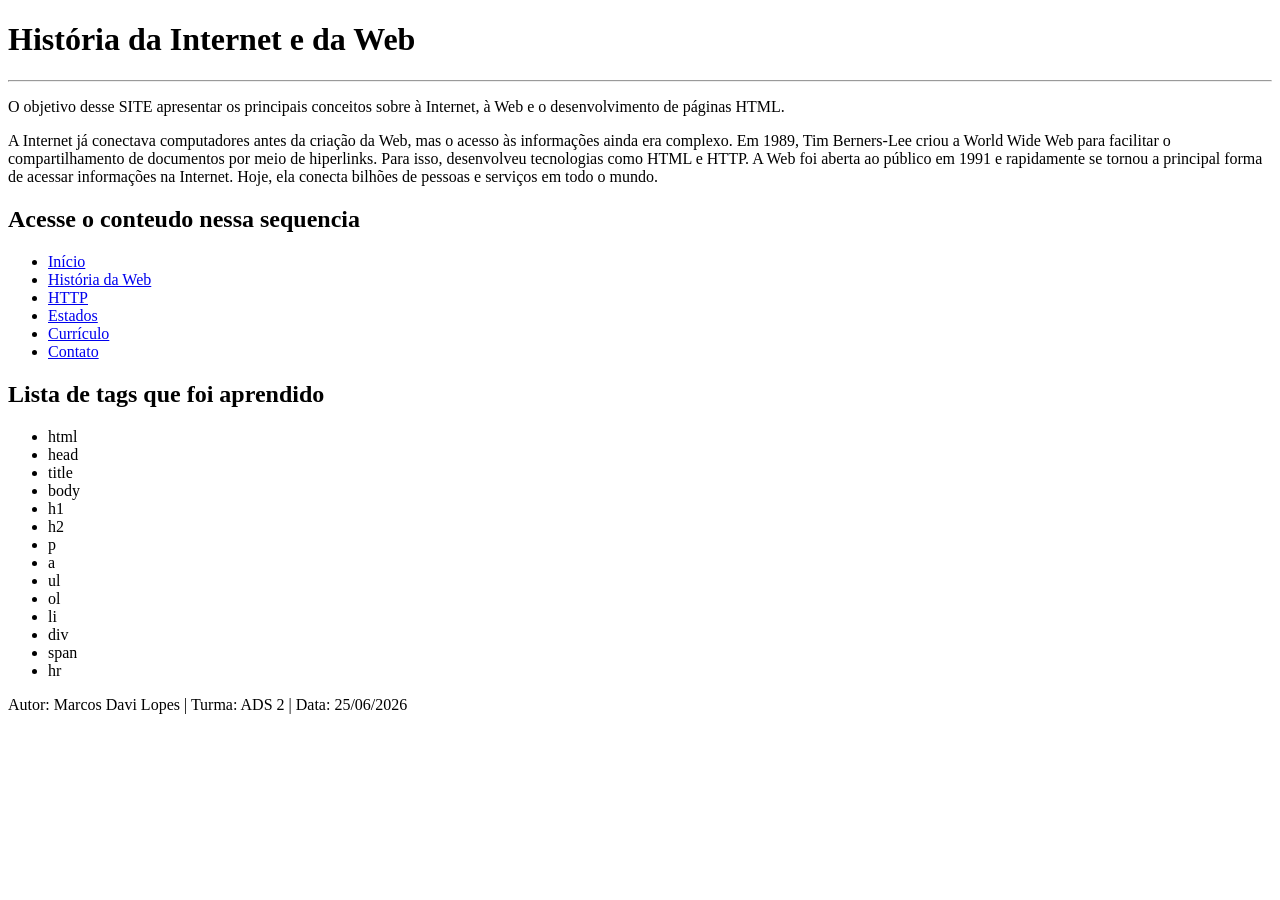
<file: Listas/Lista-01/index.html>
<!DOCTYPE html>
<html lang="pt-BR">

<head>
    <meta charset="UTF-8">
    <meta name="viewport" content="width=device-width, initial-scale=1.0">
    <title>História da Internet e da Web</title>
</head>
<!-- Autor: Marcos Davi Lopes | Turma: ADS 2 | Data: 25/06/2026 -->
<body>

    <div>
        <h1>História da Internet e da Web</h1>
        <hr>
        <p>
            O objetivo desse SITE apresentar os principais conceitos sobre à Internet, à Web e o desenvolvimento de páginas HTML. 
        </p>
        <p>
            A Internet já conectava computadores antes da criação da Web, mas o acesso às informações ainda era complexo.
            Em 1989, Tim Berners-Lee criou a World Wide Web para facilitar o compartilhamento de documentos por meio de hiperlinks.
            Para isso, desenvolveu tecnologias como HTML e HTTP. A Web foi aberta ao público em 1991 e rapidamente se tornou a principal
            forma de acessar informações na Internet. Hoje, ela conecta bilhões de pessoas e serviços em todo o mundo.
        </p>
    </div>

    <h2>Acesse o conteudo nessa sequencia</h2>

    <ul>
        <li><a href="index.html">Início</a></li>
        <li><a href="historia_web.html">História da Web</a></li>
        <li><a href="http.html">HTTP</a></li>
        <li><a href="estados.html">Estados</a></li>
        <li><a href="curriculo.html">Currículo</a></li>
        <li><a href="contato.html">Contato</a></li>
    </ul>

    <h2><span>Lista de tags que foi aprendido</span></h2>

    <ul>
        <li>html</li>
        <li>head</li>
        <li>title</li>
        <li>body</li>
        <li>h1</li>
        <li>h2</li>
        <li>p</li>
        <li>a</li>
        <li>ul</li>
        <li>ol</li>
        <li>li</li>
        <li>div</li>
        <li>span</li>
        <li>hr</li>
    </ul>
</body>
<footer> Autor: Marcos Davi Lopes | Turma: ADS 2 | Data: 25/06/2026 </footer>
</html>
</file>
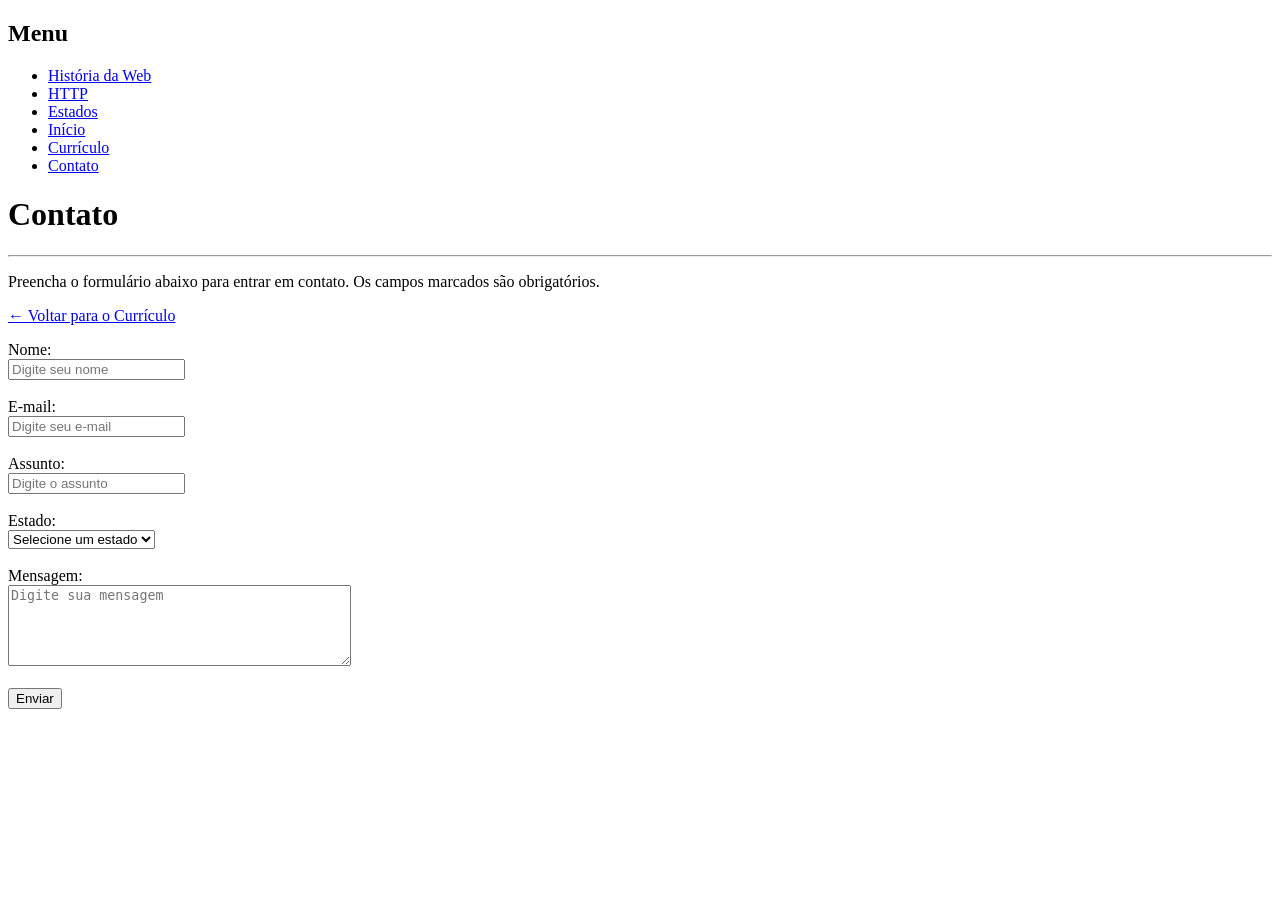
<file: Listas/Lista-01/contato.html>
<!DOCTYPE html>
<html lang="en">
<head>
    <meta charset="UTF-8">
    <meta name="viewport" content="width=device-width, initial-scale=1.0">
    <title>Contato</title>
</head>
<body>

    <div id="menu">
        <h2>Menu</h2>
        <ul>
            <li><a href="historia_web.html">História da Web</a></li>
            <li><a href="http.html">HTTP</a></li>
            <li><a href="estados.html">Estados</a></li>
            <li><a href="index.html">Início</a></li>
            <li><a href="curriculo.html">Currículo</a></li>
            <li><a href="contato.html">Contato</a></li>
        </ul>
    </div>
    
    <h1>Contato</h1>
    <hr>
    <p>Preencha o formulário abaixo para entrar em contato. Os campos marcados são obrigatórios.</p>

    <p><a href="curriculo.html">← Voltar para o Currículo</a></p>

    <form>

        <label for="nome">Nome:</label><br>
        <input type="text" id="nome" placeholder="Digite seu nome" required><br><br>

        <label for="email">E-mail:</label><br>
        <input type="email" id="email" placeholder="Digite seu e-mail" required><br><br>

        <label for="assunto">Assunto:</label><br>
        <input type="text" id="assunto" placeholder="Digite o assunto"><br><br>

        <label for="estado">Estado:</label><br>
        <select id="estado">
            <option>Selecione um estado</option>
            <option>Santa Catarina</option>
            <option>Paraná</option>
            <option>Rio Grande do Sul</option>
            <option>São Paulo</option>
            <option>Rio de Janeiro</option>
            <option>Minas Gerais</option>
        </select><br><br>

        <label for="mensagem">Mensagem:</label><br>
        <textarea id="mensagem" rows="5" cols="40" placeholder="Digite sua mensagem"></textarea><br><br>

        <input type="submit" value="Enviar">
    </form>
</body>
</html>
</file>
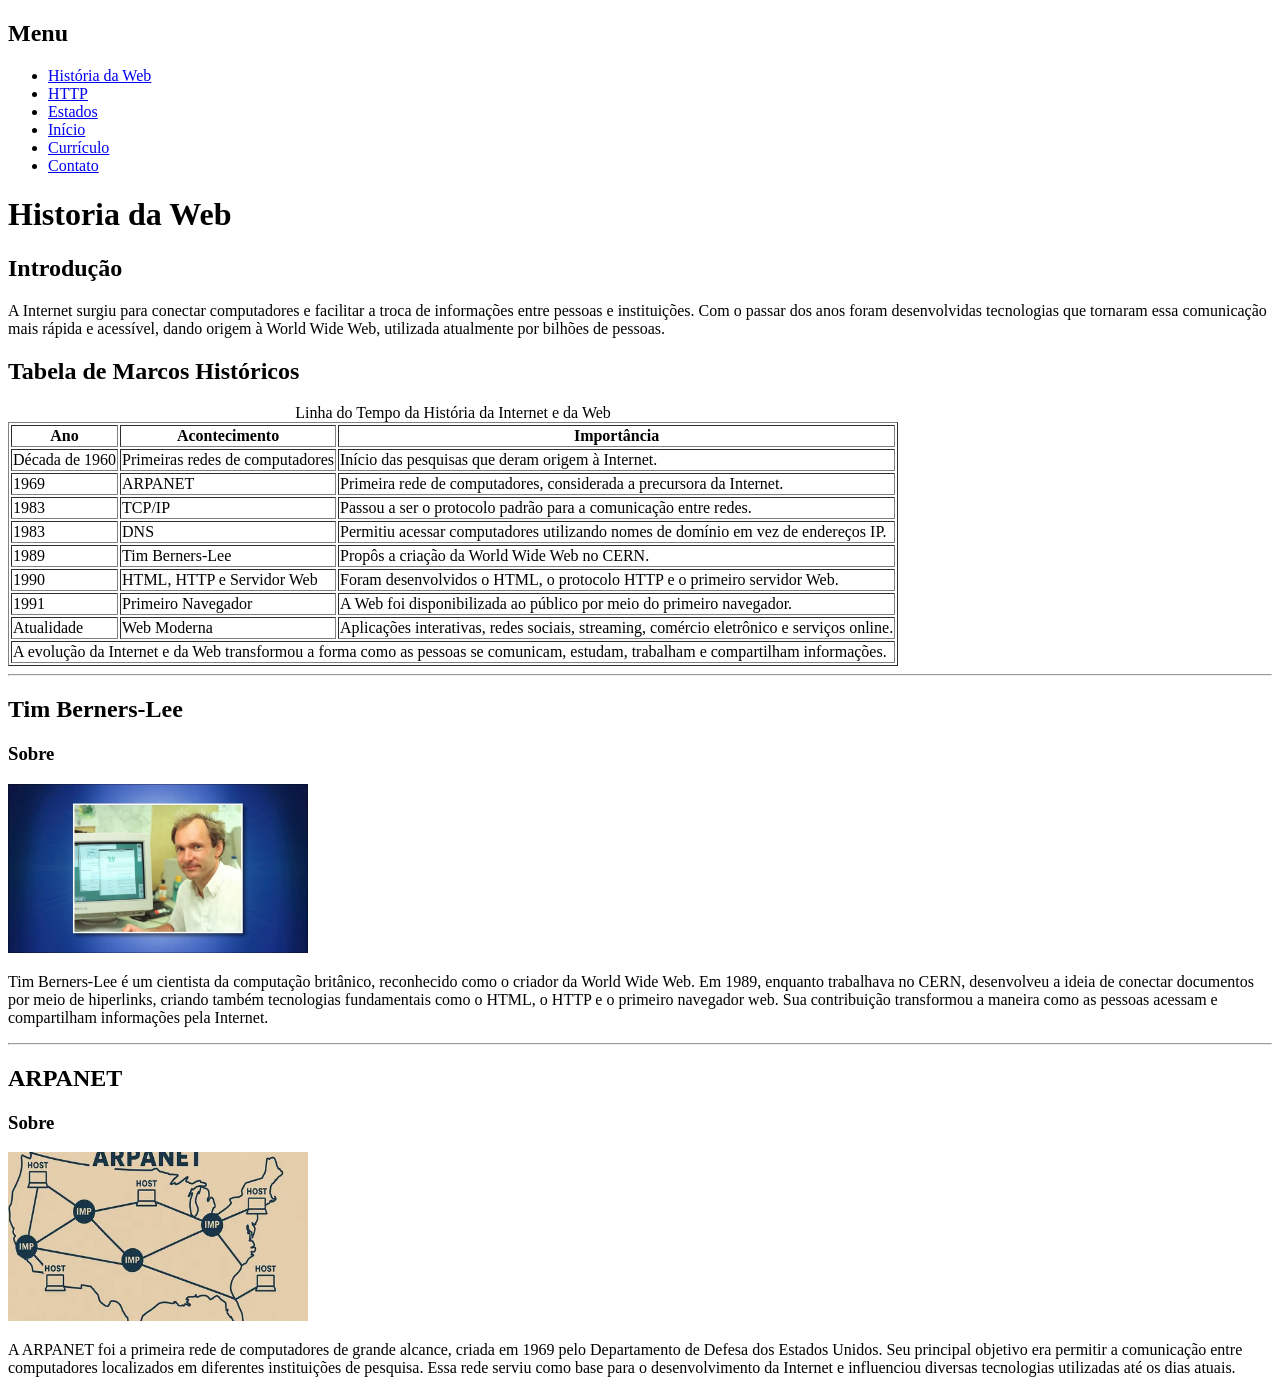
<file: Listas/Lista-01/historia_web.html>
<!DOCTYPE html>
<html lang="en">

<head>
    <meta charset="UTF-8">
    <meta name="viewport" content="width=device-width, initial-scale=1.0">
    <title>Historia da Web</title>
</head>

<body>


    <div id="menu">
        <h2>Menu</h2>
        <ul>
            <li><a href="historia_web.html">História da Web</a></li>
            <li><a href="http.html">HTTP</a></li>
            <li><a href="estados.html">Estados</a></li>
            <li><a href="index.html">Início</a></li>
            <li><a href="curriculo.html">Currículo</a></li>
            <li><a href="contato.html">Contato</a></li>
        </ul>
    </div>

    <h1>Historia da Web</h1>

    <div>
        <h2>Introdução</h2>
        <p>
            A Internet surgiu para conectar computadores e facilitar a troca de informações entre pessoas e
            instituições.
            Com o passar dos anos foram desenvolvidas tecnologias que tornaram essa comunicação mais rápida e acessível,
            dando origem à World Wide Web,
            utilizada atualmente por bilhões de pessoas.
        </p>
    </div>

    <h2>Tabela de Marcos Históricos</h2>

        <div id="Tabela">    
            <table border="1">
            <caption>Linha do Tempo da História da Internet e da Web</caption>

            <thead>
                <tr>
                    <th>Ano</th>
                    <th>Acontecimento</th>
                    <th>Importância</th>
                </tr>
            </thead>

            <tbody>
                <tr>
                    <td>Década de 1960</td>
                    <td>Primeiras redes de computadores</td>
                    <td>Início das pesquisas que deram origem à Internet.</td>
                </tr>

                <tr>
                    <td>1969</td>
                    <td>ARPANET</td>
                    <td>Primeira rede de computadores, considerada a precursora da Internet.</td>
                </tr>

                <tr>
                    <td>1983</td>
                    <td>TCP/IP</td>
                    <td>Passou a ser o protocolo padrão para a comunicação entre redes.</td>
                </tr>

                <tr>
                    <td>1983</td>
                    <td>DNS</td>
                    <td>Permitiu acessar computadores utilizando nomes de domínio em vez de endereços IP.</td>
                </tr>

                <tr>
                    <td>1989</td>
                    <td>Tim Berners-Lee</td>
                    <td>Propôs a criação da World Wide Web no CERN.</td>
                </tr>

                <tr>
                    <td>1990</td>
                    <td>HTML, HTTP e Servidor Web</td>
                    <td>Foram desenvolvidos o HTML, o protocolo HTTP e o primeiro servidor Web.</td>
                </tr>

                <tr>
                    <td>1991</td>
                    <td>Primeiro Navegador</td>
                    <td>A Web foi disponibilizada ao público por meio do primeiro navegador.</td>
                </tr>

                <tr>
                    <td>Atualidade</td>
                    <td>Web Moderna</td>
                    <td>Aplicações interativas, redes sociais, streaming, comércio eletrônico e serviços online.</td>
                </tr>
            </tbody>

            <tfoot>
                <tr>
                    <td colspan="3">
                        A evolução da Internet e da Web transformou a forma como as pessoas se comunicam, estudam, trabalham e compartilham informações.
                    </td>
                </tr>
            </tfoot>
            </table>
        </div>
        <hr>
        <div id="TIM">
            <h2>Tim Berners-Lee</h2>
            <h3>Sobre</h3>

            <img src="tim.png" alt="Tim Berners-Lee criador da World Wide Web" width="300">

            <p>
                Tim Berners-Lee é um cientista da computação britânico, reconhecido como o criador da
                World Wide Web. Em 1989, enquanto trabalhava no CERN, desenvolveu a ideia de conectar
                documentos por meio de hiperlinks, criando também tecnologias fundamentais como o
                HTML, o HTTP e o primeiro navegador web. Sua contribuição transformou a maneira como
                as pessoas acessam e compartilham informações pela Internet.
            </p>
        </div>

        <hr>

        <div id="ARPANET">
            <h2>ARPANET</h2>
            <h3>Sobre</h3>

            <img src="arpnet.png" alt="Representação da rede ARPANET" width="300">

            <p>
                A ARPANET foi a primeira rede de computadores de grande alcance, criada em 1969 pelo
                Departamento de Defesa dos Estados Unidos. Seu principal objetivo era permitir a
                comunicação entre computadores localizados em diferentes instituições de pesquisa.
                Essa rede serviu como base para o desenvolvimento da Internet e influenciou diversas
                tecnologias utilizadas até os dias atuais.
            </p>
        </div>

        <div>
            
        </div>
    </div>
</body>

</html>
</file>
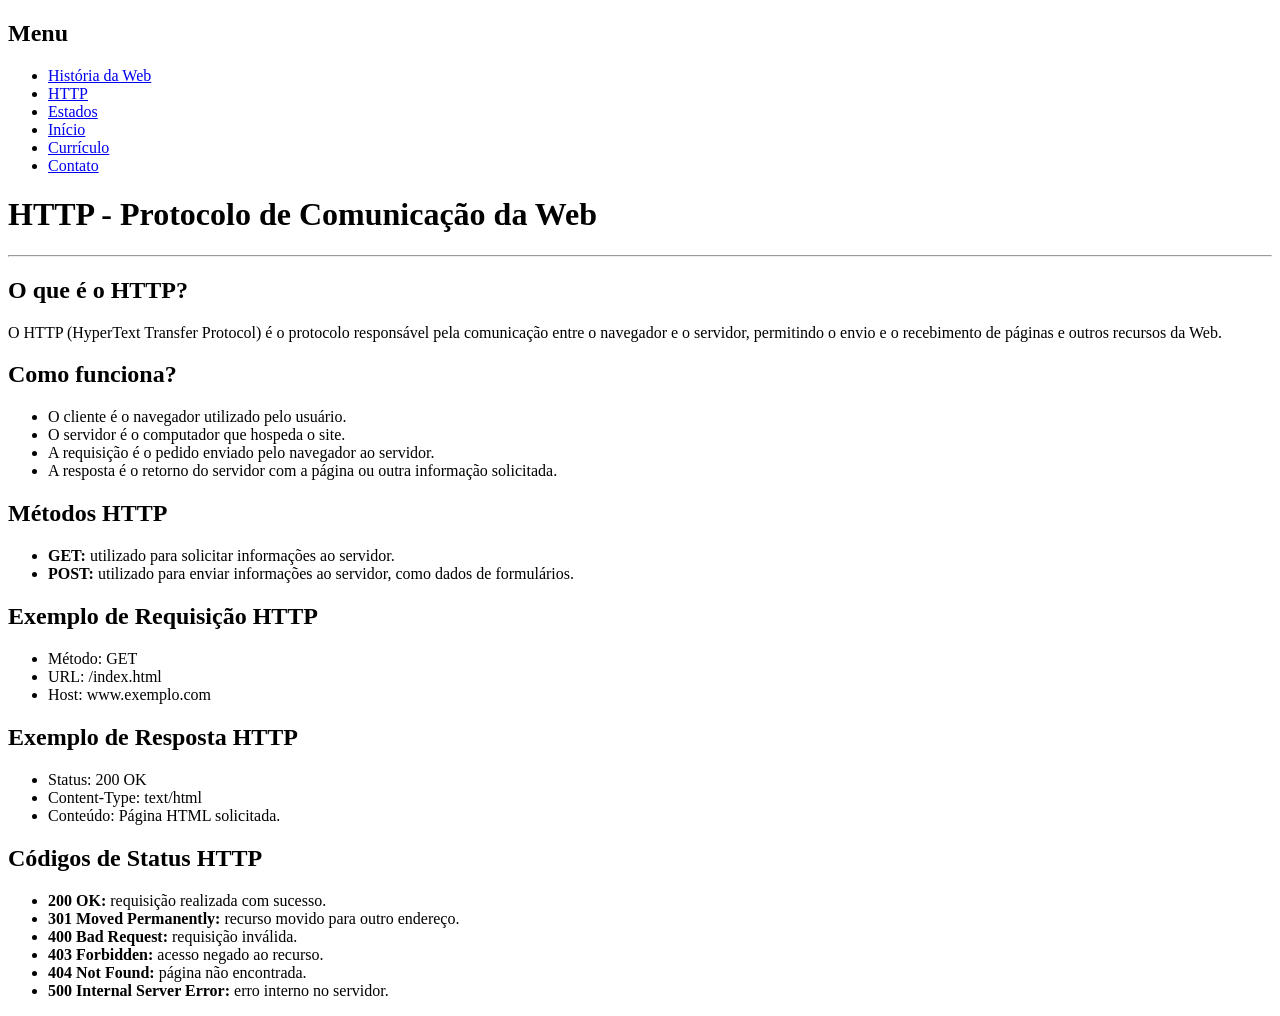
<file: Listas/Lista-01/HTTP.html>
<!DOCTYPE html>
<html lang="en">

<head>
    <meta charset="UTF-8">
    <meta name="viewport" content="width=device-width, initial-scale=1.0">
    <title>Document</title>
</head>

<body>

    <div id="menu">
        <h2>Menu</h2>
        <ul>
            <li><a href="historia_web.html">História da Web</a></li>
            <li><a href="http.html">HTTP</a></li>
            <li><a href="estados.html">Estados</a></li>
            <li><a href="index.html">Início</a></li>
            <li><a href="curriculo.html">Currículo</a></li>
            <li><a href="contato.html">Contato</a></li>
        </ul>
    </div>

    <h1>HTTP - Protocolo de Comunicação da Web</h1>

    <hr>

    <h2>O que é o HTTP?</h2>

    <p>
        O HTTP (HyperText Transfer Protocol) é o protocolo responsável pela comunicação entre o navegador e o servidor,
        permitindo o envio e o recebimento de páginas e outros
        recursos da Web.
    </p>

    <h2>Como funciona?</h2>

    <ul>
        <li>O cliente é o navegador utilizado pelo usuário.</li>
        <li>O servidor é o computador que hospeda o site.</li>
        <li>A requisição é o pedido enviado pelo navegador ao servidor.</li>
        <li>A resposta é o retorno do servidor com a página ou outra informação solicitada.</li>
    </ul>

    <h2>Métodos HTTP</h2>

    <ul>
        <li><strong>GET:</strong> utilizado para solicitar informações ao servidor.</li>
        <li><strong>POST:</strong> utilizado para enviar informações ao servidor, como dados de formulários.</li>
    </ul>

    <h2>Exemplo de Requisição HTTP</h2>

    <ul>
        <li>Método: GET</li>
        <li>URL: /index.html</li>
        <li>Host: www.exemplo.com</li>
    </ul>

    <h2>Exemplo de Resposta HTTP</h2>

    <ul>
        <li>Status: 200 OK</li>
        <li>Content-Type: text/html</li>
        <li>Conteúdo: Página HTML solicitada.</li>
    </ul>

    <h2>Códigos de Status HTTP</h2>

    <ul>
        <li><strong>200 OK:</strong> requisição realizada com sucesso.</li>
        <li><strong>301 Moved Permanently:</strong> recurso movido para outro endereço.</li>
        <li><strong>400 Bad Request:</strong> requisição inválida.</li>
        <li><strong>403 Forbidden:</strong> acesso negado ao recurso.</li>
        <li><strong>404 Not Found:</strong> página não encontrada.</li>
        <li><strong>500 Internal Server Error:</strong> erro interno no servidor.</li>
    </ul>
</body>

</html>
</file>
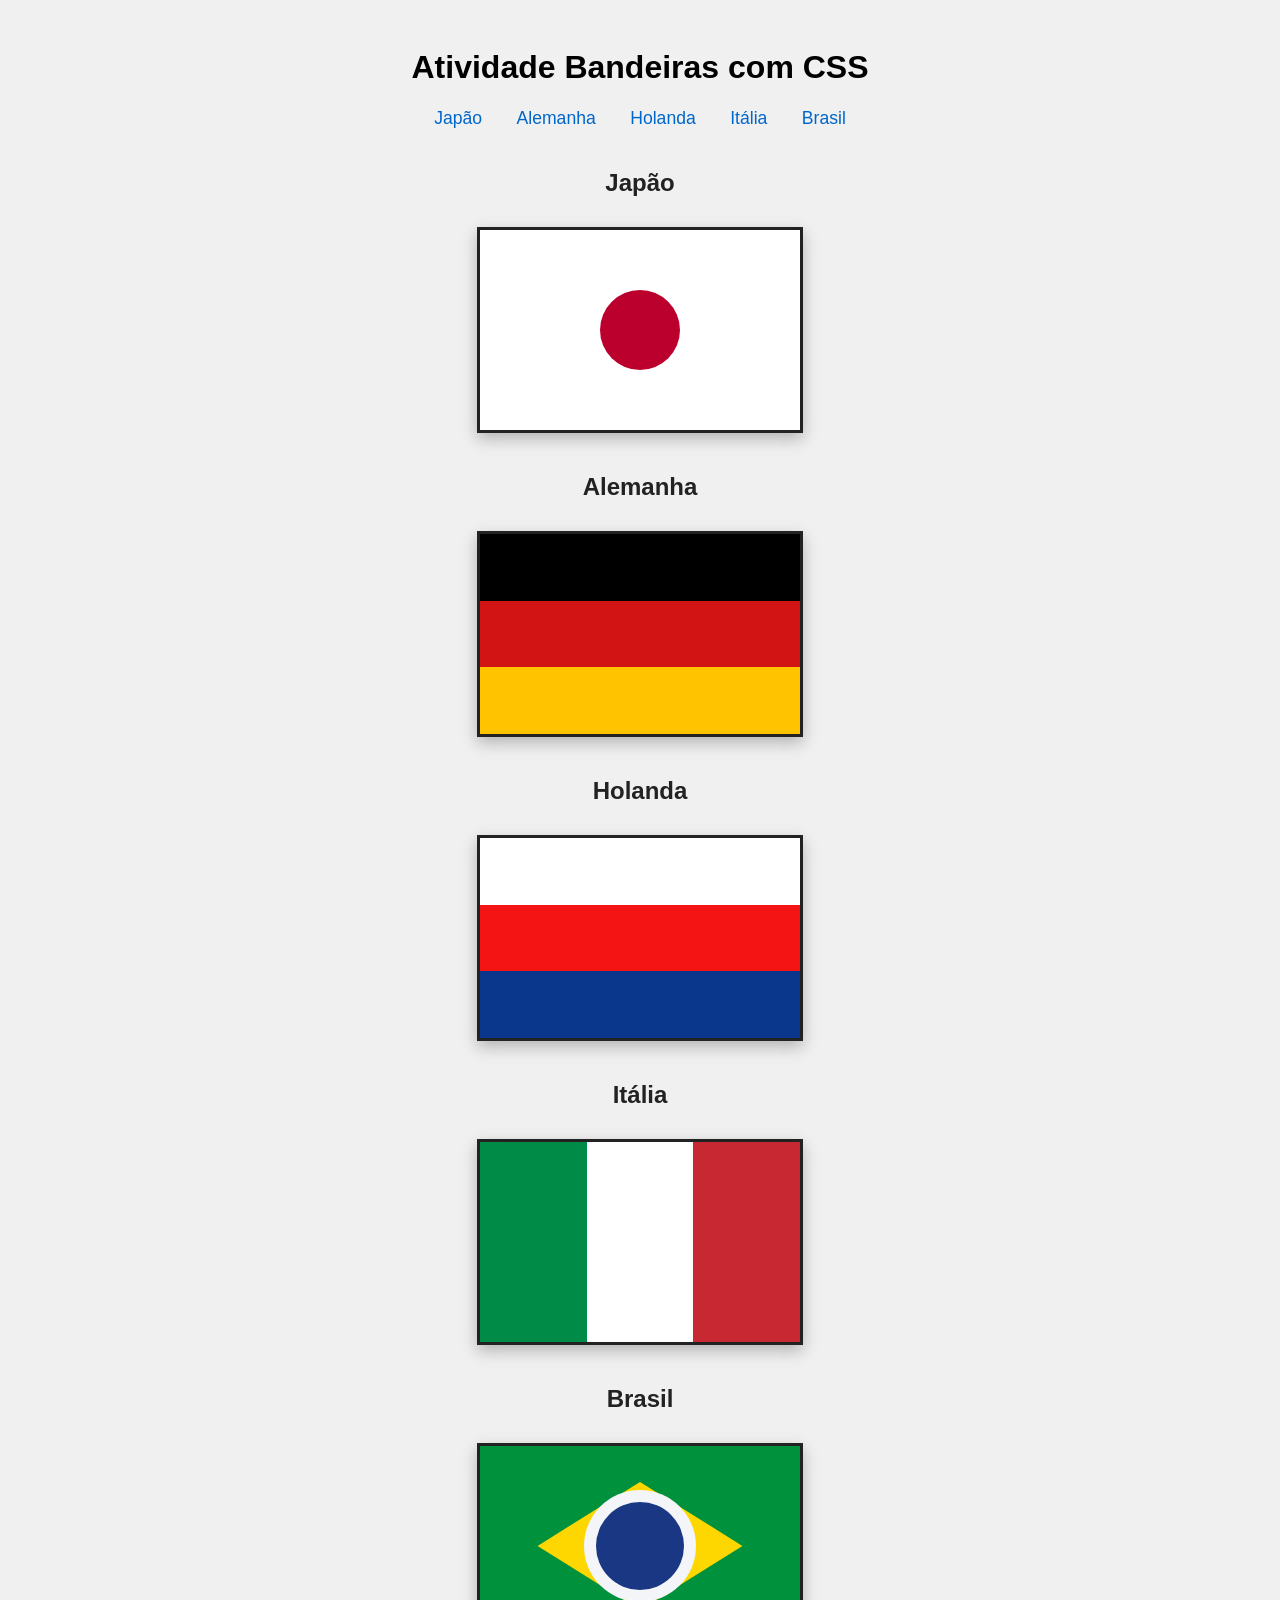
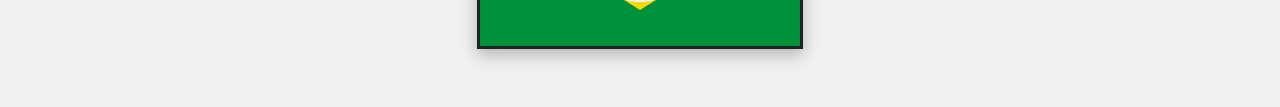
<file: Listas/Lista-02/bandeiras.html>
<!DOCTYPE html>
<html lang="pt-BR">
<head>
    <meta charset="UTF-8">
    <meta name="viewport" content="width=device-width, initial-scale=1.0">
    <title>Atividade 8 - Bandeiras com CSS</title>
    <link rel="stylesheet" href="bandeiras.css">
</head>
<body>
    <h1>Atividade Bandeiras com CSS</h1>

    <nav>
        <a href="#japao">Japão</a>
        <a href="#alemanha">Alemanha</a>
        <a href="#holanda">Holanda</a>
        <a href="#italia">Itália</a>
        <a href="#brasil">Brasil</a>
    </nav>

    <h2 id="japao">Japão</h2>
    <div id="japao" class="bandeira">
        <div class="circulo"></div>
    </div>

    <h2 id="alemanha">Alemanha</h2>
    <div id="alemanha" class="bandeira">
        <div class="faixa-vermelha"></div>
        <div class="faixa-amarela"></div>
    </div>

    <h2 id="holanda">Holanda</h2>
    <div id="holanda" class="bandeira">
        <div class="faixa-branca"></div>
        <div class="faixa-azul"></div>
    </div>

    <h2 id="italia">Itália</h2>
    <div id="italia" class="bandeira">
        <div class="faixa-branca"></div>
        <div class="faixa-vermelha"></div>
    </div>

    <h2 id="brasil">Brasil</h2>
    <div id="brasil" class="bandeira">
        <div class="losango"></div>
        <div class="circulo-azul"></div>
    </div>

</body>
</html>
</file>
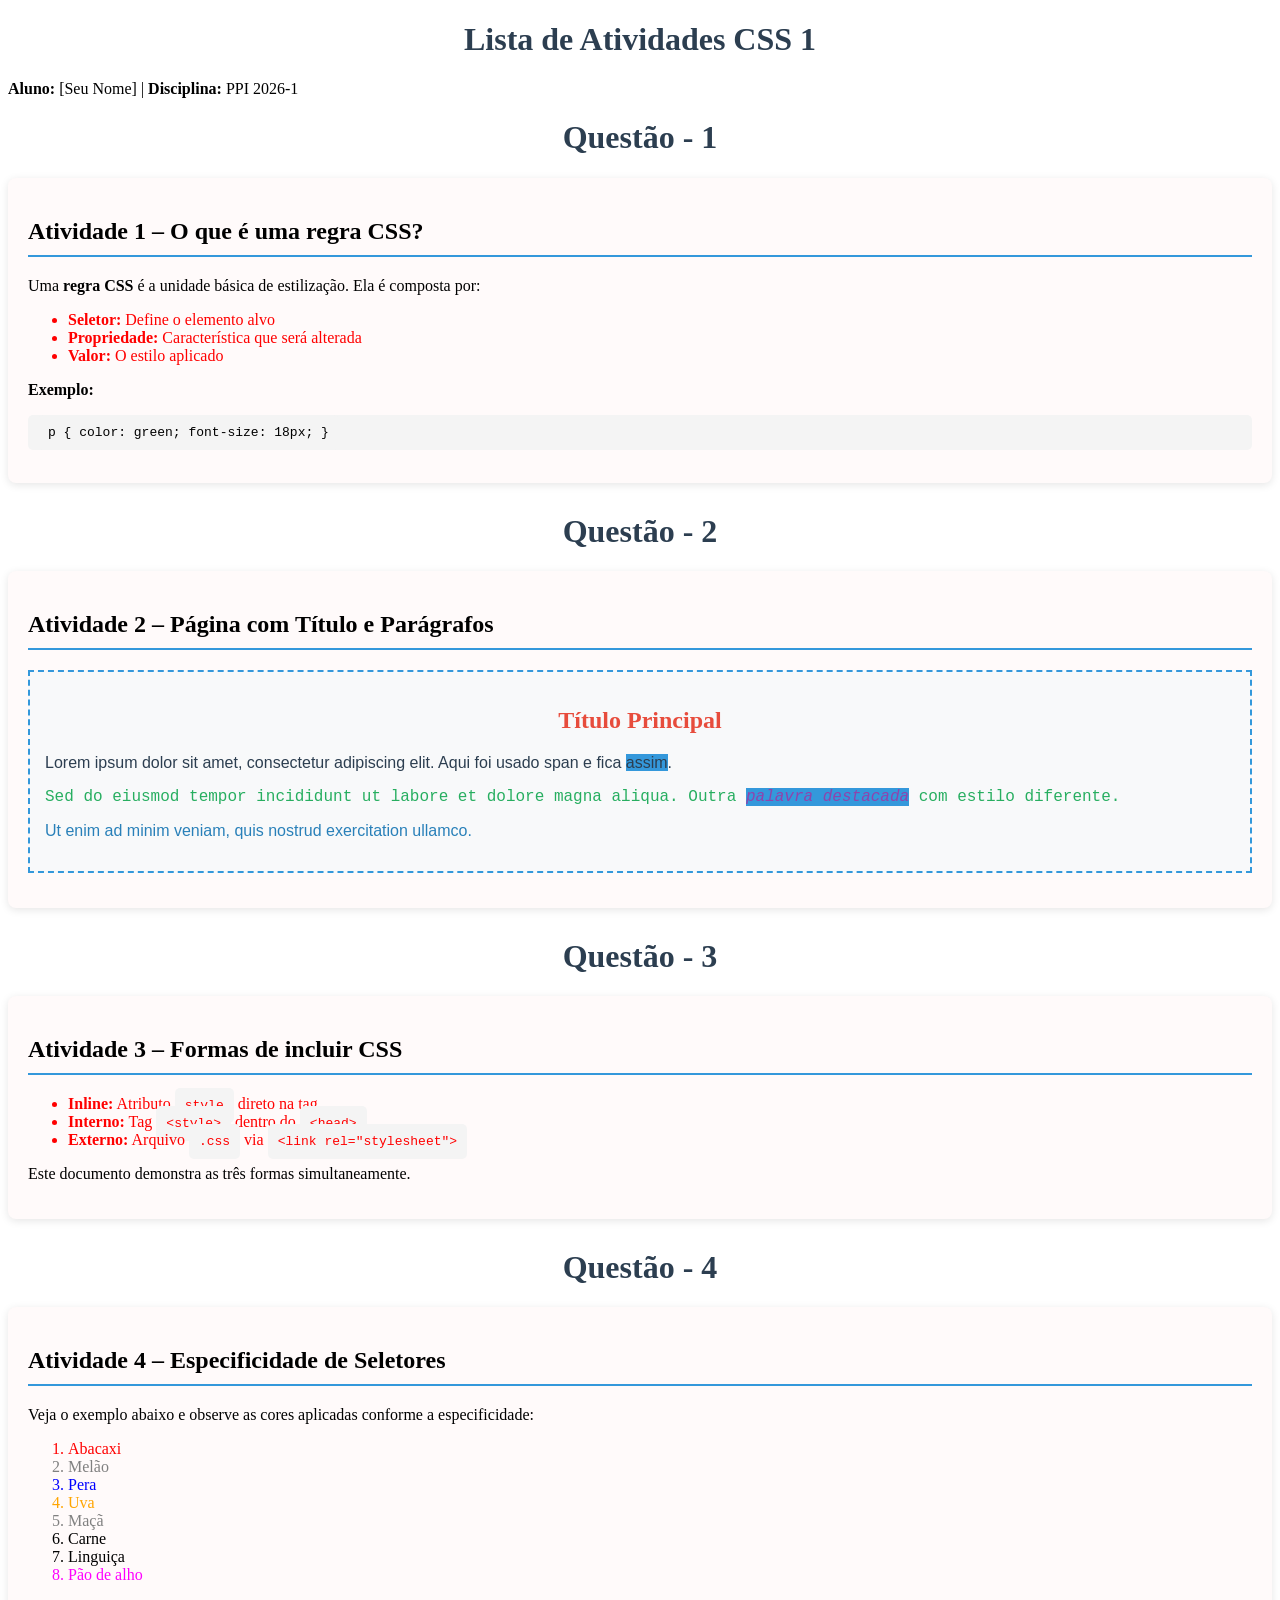
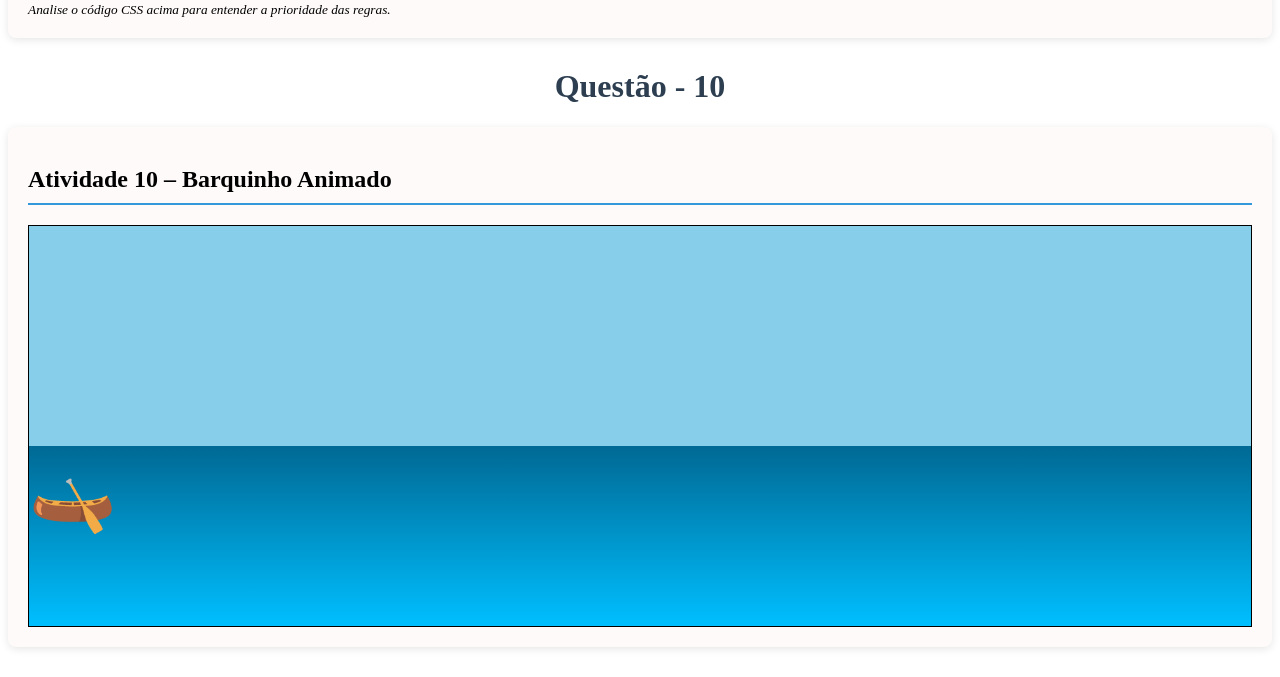
<file: Listas/Lista-02/Lista_CSS1.html>
<!DOCTYPE html>
<html lang="pt-BR">

<head>
    <meta charset="UTF-8">
    <meta name="viewport" content="width=device-width, initial-scale=1.0">
    <title>Lista CSS 1 - PPI 2026-1</title>
    <style>
        span {
            background-color: #3498db;
        }

        h1 {
            color: #2c3e50;
            text-align: center;
        }

        h2 {
            color: black;
            border-bottom: 2px solid #3498db;
            padding-bottom: 10px;
        }

        section {
            background: snow;
            padding: 20px;
            margin-bottom: 30px;
            border-radius: 8px;
            box-shadow: 0 2px 8px rgba(0, 0, 0, 0.1);
        }

        pre,
        code {
            background: #f4f4f4;
            padding: 10px;
            border-radius: 5px;
            overflow-x: auto;
        }

        .demo {
            border: 2px dashed #3498db;
            padding: 15px;
            margin: 15px 0;
            background: #f8f9fa;
        }
    </style>
</head>

<body>

    <h1>Lista de Atividades CSS 1</h1>
    <p><strong>Aluno:</strong> [Seu Nome] | <strong>Disciplina:</strong> PPI 2026-1</p>

    <h1>Questão - 1</h1>
    <section id="atividade1">
        <h2>Atividade 1 – O que é uma regra CSS?</h2>
        <p>Uma <strong>regra CSS</strong> é a unidade básica de estilização. Ela é composta por:</p>
        <ul>
            <li><strong>Seletor:</strong> Define o elemento alvo</li>
            <li><strong>Propriedade:</strong> Característica que será alterada</li>
            <li><strong>Valor:</strong> O estilo aplicado</li>
        </ul>
        <p><strong>Exemplo:</strong></p>
        <pre><code>p { color: green; font-size: 18px; }</code></pre>
    </section>

    <h1>Questão - 2</h1>
    <section id="atividade2">
        <h2>Atividade 2 – Página com Título e Parágrafos</h2>
        <div class="demo">
            <h1 style="color: #e74c3c;">Título Principal</h1>

            <p style="color: #2c3e50; font-family: Arial, sans-serif;">
                Lorem ipsum dolor sit amet, consectetur adipiscing elit.
                Aqui foi usado span e fica <span>assim</span>.
            </p>

            <p style="color: #27ae60; font-family: 'Courier New', monospace;">
                Sed do eiusmod tempor incididunt ut labore et dolore magna aliqua.
                Outra <span style="color:#8e44ad; font-style:italic;">palavra destacada</span> com estilo diferente.
            </p>

            <p style="color: #2980b9; font-family: Verdana, sans-serif;">
                Ut enim ad minim veniam, quis nostrud exercitation ullamco.
            </p>
        </div>
    </section>

    <h1>Questão - 3</h1>
    <section id="atividade3">
        <h2>Atividade 3 – Formas de incluir CSS</h2>
        <ul>
            <li><strong>Inline:</strong> Atributo <code>style</code> direto na tag</li>
            <li><strong>Interno:</strong> Tag <code>&lt;style&gt;</code> dentro do <code>&lt;head&gt;</code></li>
            <li><strong>Externo:</strong> Arquivo <code>.css</code> via <code>&lt;link rel="stylesheet"&gt;</code></li>
        </ul>
        <p>Este documento demonstra as três formas simultaneamente.</p>
    </section>

    <h1>Questão - 4</h1>
    <section id="atividade4">
        <h2>Atividade 4 – Especificidade de Seletores</h2>
        <p>Veja o exemplo abaixo e observe as cores aplicadas conforme a especificidade:</p>

        <style>
            li {
                color: red;
            }

            .churras {
                color: green;
            }

            .fruta {
                color: gray;
            }

            li+li.churras {
                color: black;
            }

            .churras[draggable="true"] {
                color: magenta;
            }

            #lip1,
            #lip2,
            #lip3 {
                color: blue;
            }

            #lip3.fruta {
                color: orange;
            }

            ol>li.churras#lip5 {
                color: purple;
            }
        </style>

        <ol>
            <li id="lip0">Abacaxi</li>
            <li class="fruta">Melão</li>
            <li id="lip2" class="fruta">Pera</li>
            <li id="lip3" class="fruta">Uva</li>
            <li id="lip4" class="fruta">Maçã</li>
            <li class="churras">Carne</li>
            <li class="churras">Linguiça</li>
            <li id="lip7" class="churras" draggable="true">Pão de alho</li>
        </ol>
        <small><em>Analise o código CSS acima para entender a prioridade das regras.</em></small>
    </section>


    <h1>Questão - 10</h1>
    <section id="atividade10">
        <h2>Atividade 10 – Barquinho Animado</h2>
        <div
            style="position:relative; height:400px; background: linear-gradient(#87CEEB 70%, #1e90ff 100%); overflow:hidden; border:1px solid #000;">

            <div
                style="position:absolute; bottom:0; width:100%; height:45%; background: linear-gradient(#006994, #00bfff);">
            </div>

            <div
                style="position:absolute; bottom:90px; left:0; font-size:70px; animation: navegar 18s linear infinite, balanco 3s ease-in-out infinite;">
                🛶
            </div>
        </div>

        <style>
            @keyframes navegar {
                from {
                    left: -100px;
                }

                to {
                    left: 100%;
                }
            }

            @keyframes balanco {

                0%,
                100% {
                    transform: rotate(-12deg);
                }

                50% {
                    transform: rotate(12deg);
                }
            }
        </style>
    </section>

</body>

</html>
</file>
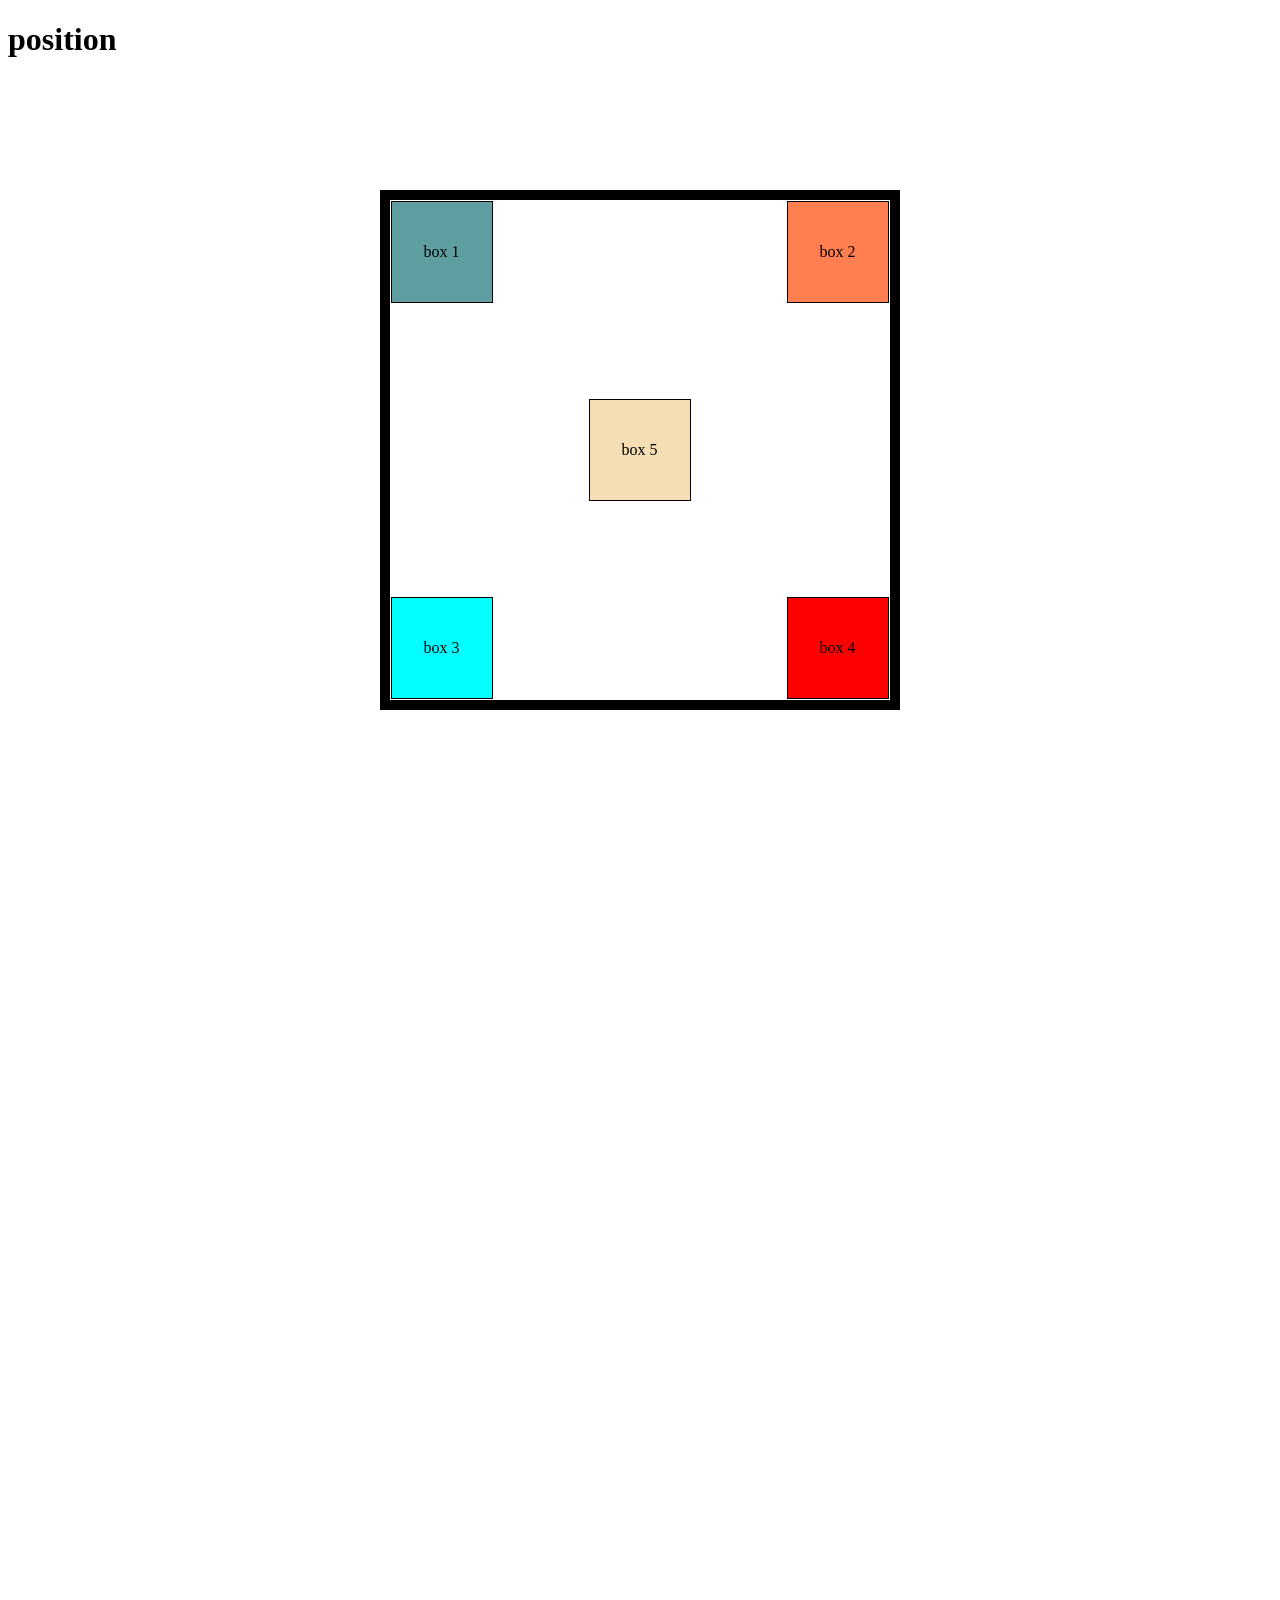
<file: Listas/Lista-02/Positiones.html>
<!DOCTYPE html>
<html lang="en">
<head>
    <meta charset="UTF-8">
    <meta name="viewport" content="width=device-width, initial-scale=1.0">
    <title>Posiciona</title>
    <style>
        html{
            height: 200vh;
            position: relative;
        }
        #container{
            position: fixed;
            top: 50%;
            left: 50%;
            width: 500px;
            height: 500px;
            border: 10px solid black;
            transform:translate(-50%,-50%); 
        }
        .box{
            display: block;
            border: 1px  solid black;
            width: 100px;
            height: 100px;
            text-align: center;
            line-height: 100px;
        }
        #box1{
            left: 1px;
            top: 1px;
            position: absolute;
            background-color: cadetblue;
        }
        #box2{
            position: absolute;
            right: 1px;
            top: 1px;
            background-color: coral;
        }
        #box3{
            position: absolute;
            left: 1px;
            bottom: 1px;
            background-color: aqua;
        }
        #box4{
            position: absolute;
            right: 1px;
            bottom: 1px;
            background-color: red;
        }
        #box5{
            position: absolute;
            left: 50%;
            top: 50%;
            transform: translate(-50%, -50%);
            background-color: green;
        }
    </style>
</head>
<body>
    
<div>
    <h1>position</h1>
</div>

<div id="container">
    <div id="box1" class="box">box 1</div>
    <div id="box2" class="box">box 2</div>
    <div id="box3" class="box">box 3</div>
    <div id="box4" class="box">box 4</div>
    <div id="box5" class="box" style="background-color: wheat;">box 5</div>
</div>



</body>
</html>
</file>
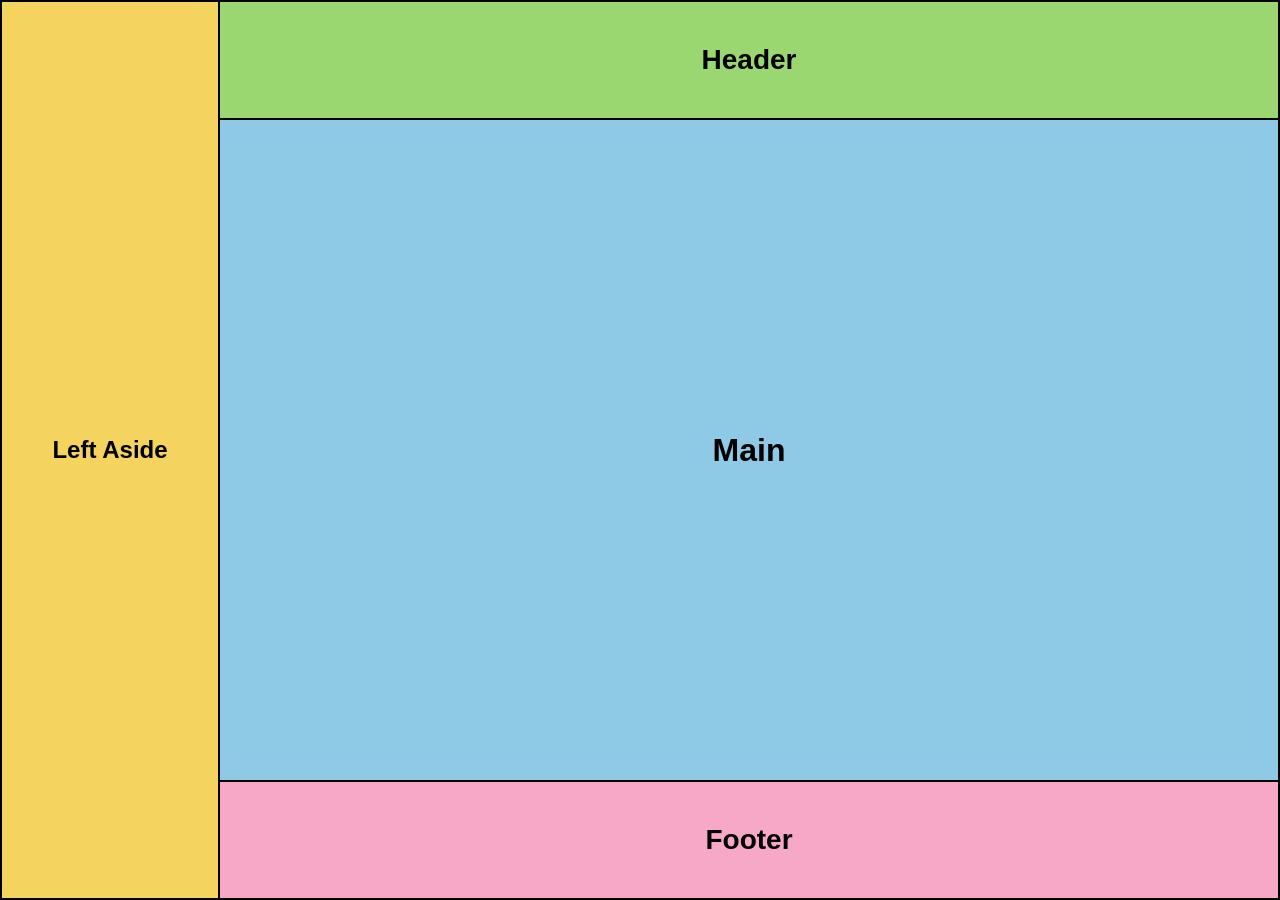
<file: Listas/Lista-03/Q1_flexbox.html>
<!DOCTYPE html>
<html lang="pt-BR">

<head>
    <meta charset="UTF-8">
    <meta name="viewport" content="width=device-width, initial-scale=1.0">
    <title>Layout Flexbox</title>
    <link rel="stylesheet" href="Q1_flexbox.css">
</head>

<body>
    <div class="container">
        <aside class="Nav">
            Left Aside
        </aside>
        <div class="content">
            <header>
                Header
            </header>
            <main>
                Main
            </main>
            <footer>
                Footer
            </footer>
        </div>
    </div>
</html>
</file>
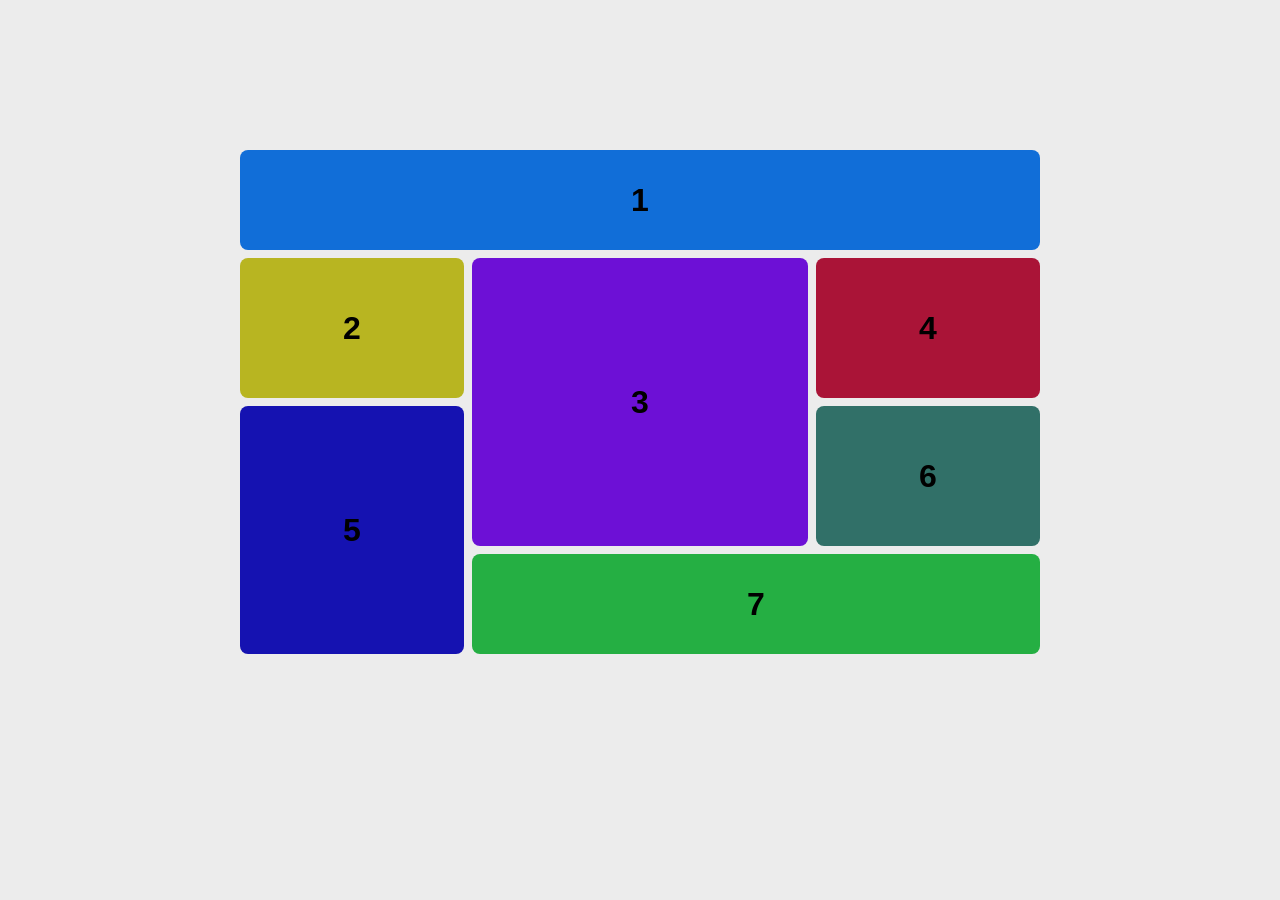
<file: Listas/Lista-03/Q3_Grid.html>
<!DOCTYPE html>
<html lang="en">

<head>
    <meta charset="UTF-8">
    <meta name="viewport" content="width=device-width, initial-scale=1.0">
    <title>Document</title>

    <style>
        *{
            margin:0;
            padding:0;
            box-sizing:border-box;
        }

        body{
            display:flex;
            justify-content:center;
            align-items:center;
            height:100vh;
            background:#ececec;
            font-family:Arial;
        }

        .container{
            width:800px;
            height:600px;
            display:grid;
            grid-template-columns:1fr 1.5fr 1fr;
            grid-template-rows:100px 140px 140px 100px;
            grid-template-areas:
                "box1 box1 box1"
                "box2 box3 box4"
                "box5 box3 box6"
                "box5 box7 box7";

            gap:8px;

        }

        .box{
            display:flex;
            justify-content:center;
            align-items:center;
            font-size:32px;
            font-weight:bold;
            border-radius:8px;
        }

        #box-1{
            grid-area:box1;
            background:#116ed8;
        }

        #box-2{
            grid-area:box2;
            background:#b8b521;
        }

        #box-3{
            grid-area:box3;
            background:#6d10d6;
        }

        #box-4{
            grid-area:box4;
            background:#aa1437;
        }

        #box-5{
            grid-area:box5;
            background:#1512b1;
        }

        #box-6{
            grid-area:box6;
            background:#317068;
        }

        #box-7{
            grid-area:box7;
            background:#25af43;
        }
    </style>
</head>
<body>
    <div class="container">
        <div class="box" id="box-1">1</div>
        <div class="box" id="box-2">2</div>
        <div class="box" id="box-3">3</div>
        <div class="box" id="box-4">4</div>
        <div class="box" id="box-5">5</div>
        <div class="box" id="box-6">6</div>
        <div class="box" id="box-7">7</div>
    </div>
</body>
</html>
</file>
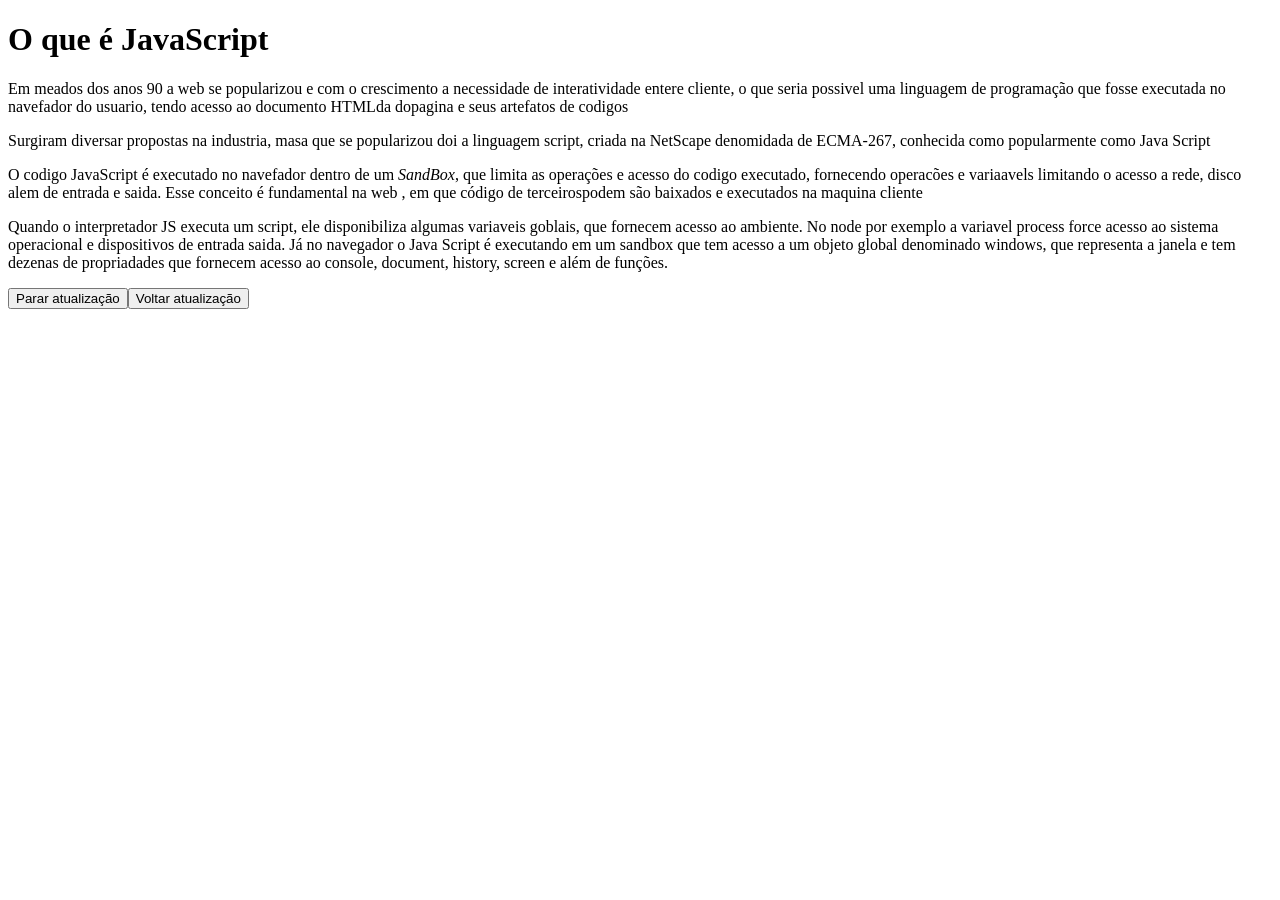
<file: Listas/Lista-04/ATVJS.html>
<!DOCTYPE html>
<html lang="en">
<head>
    <meta charset="UTF-8">
    <meta name="viewport" content="width=device-width, initial-scale=1.0">
    <title>O que é JavaScript?</title>
</head>
<body>
    
    <h1>O que é JavaScript</h1>

    <p>Em meados dos anos 90 a web se popularizou e com o crescimento a necessidade de interatividade entere cliente, o que seria possivel uma linguagem de programação
         que fosse executada no navefador do usuario, tendo acesso ao documento HTMLda dopagina e seus artefatos de codigos</p>
    <p>Surgiram diversar propostas na industria, masa que se popularizou doi a linguagem script, criada na NetScape denomidada de ECMA-267, conhecida como popularmente
         como Java Script</p>
    <p>O codigo JavaScript é executado no navefador dentro de um <i>SandBox</i>, que limita as operações e acesso do codigo executado, fornecendo operacões e variaavels
    limitando o acesso a rede, disco alem de entrada e saida. Esse conceito é fundamental na web , em que código de terceirospodem são baixados e executados na maquina cliente</p>
    <p>Quando o interpretador JS executa um script, ele disponibiliza algumas variaveis goblais, que fornecem acesso ao ambiente. No node por exemplo a variavel process force acesso
        ao sistema operacional e dispositivos de entrada saida. Já no navegador o Java Script é executando em um sandbox que tem acesso a um objeto global denominado windows,
        que representa a janela e tem dezenas de propriadades que fornecem acesso ao console, document, history, screen e além de funções.</p>

    <script>

        let pdata = document.createElement("p");
        pdata.id = "pdata";
        document.body.appendChild(pdata);

        let intervalo;

        // Botão Parar
        let buttonParar = document.createElement("button");
        buttonParar.innerHTML = "Parar atualização";
        document.body.appendChild(buttonParar);

        // Botão Voltar
        let buttonVoltar = document.createElement("button");
        buttonVoltar.innerHTML = "Voltar atualização";
        document.body.appendChild(buttonVoltar);

        // Atualiza data e hora
        function AtualizarDataHora() {
            let date = new Date();
            pdata.innerHTML = `Data e hora atual: ${date.toLocaleString()}`;
        }

        // Inicia atualização
        intervalo = setInterval(AtualizarDataHora, 1000);

        // Parar
        buttonParar.addEventListener("click", () => {
            clearInterval(intervalo);
        });

        // Voltar
        buttonVoltar.addEventListener("click", () => {
            clearInterval(intervalo);
            intervalo = setInterval(AtualizarDataHora, 1000);
        });
    </script>
</body>
</html>
</file>
<file: Listas/Lista-02/bandeiras.css>
body {
    font-family: Arial, sans-serif;
    text-align: center;
    background: #f0f0f0;
    padding: 20px;
}

.bandeira {
    width: 320px;
    height: 200px;
    border: 3px solid #222;
    margin: 30px auto;
    position: relative;
    box-shadow: 0 6px 15px rgba(0, 0, 0, 0.25);
    overflow: hidden;
}

/* Japão */
#japao.bandeira {
    background: #fff;
}

#japao .circulo {
    width: 80px;
    height: 80px;
    background: #bc002d;
    border-radius: 50%;
    position: absolute;
    top: 50%;
    left: 50%;
    transform: translate(-50%, -50%);
}

/*Alemanha*/
#alemanha.bandeira {
    background: rgba(0, 0, 0, 1);
}

#alemanha .faixa-vermelha {
    position: absolute;
    top: 33.33%;
    width: 100%;
    height: 33.33%;
    background: rgba(210, 20, 20, 1);
}

#alemanha .faixa-amarela {
    position: absolute;
    top: 66.66%;
    width: 100%;
    height: 33.33%;
    background: rgba(255, 195, 0, 1);
}

/* Holanda */
#holanda.bandeira {
    background: rgba(245, 20, 20, 1);
}

#holanda .faixa-branca {
    position: absolute;
    top: 0;
    width: 100%;
    height: 33.33%;
    background: rgba(255, 255, 255, 1);
}

#holanda .faixa-azul {
    position: absolute;
    top: 66.66%;
    width: 100%;
    height: 33.33%;
    background: rgba(10, 55, 140, 1);
}

/* Itália */
#italia.bandeira {
    background: rgba(0, 140, 70, 1);
}

#italia .faixa-branca {
    position: absolute;
    top: 0;
    left: 33.33%;
    width: 33.33%;
    height: 100%;
    background: rgba(255, 255, 255, 1);
}

#italia .faixa-vermelha {
    position: absolute;
    top: 0;
    right: 0;
    width: 33.33%;
    height: 100%;
    background: rgba(200, 40, 50, 1);
}

/* Brasil */
#brasil.bandeira {
    background: rgba(0, 145, 60, 1);
}

#brasil .losango {
    position: absolute;
    top: 0;
    left: 0;
    width: 100%;
    height: 100%;
    background: rgba(255, 215, 0, 1);
    clip-path: polygon(50% 18%, 82% 50%, 50% 82%, 18% 50%);
}

#brasil .circulo-azul {
    position: absolute;
    top: 50%;
    left: 50%;
    transform: translate(-50%, -50%);
    width: 88px;
    height: 88px;
    background: rgba(25, 55, 130, 1);
    border-radius: 50%;
    border: 12px solid rgba(255, 255, 255, 0.95);
}

h2 {
    color: #222;
    margin: 40px 0 15px;
}

nav a {
    margin: 0 15px;
    font-size: 1.1em;
    color: #0066cc;
    text-decoration: none;
}
</file>
<file: Listas/Lista-03/Q1_flexbox.css>
* {
    margin: 0;
    padding: 0;
    box-sizing: border-box;
}

body {
    width: 100vw;
    height: 100vh;
    font-family: Arial;
}

.container {
    display: flex;
    width: 100%;
    height: 100%;
}

.Nav {
    width: 220px;
    background-color: #f4d35e;
    display: flex;
    justify-content: center;
    align-items: center;
    font-size: 24px;
    font-weight: bold;
    border: 2px solid black;
}

.content {
    flex: 1;
    display: flex;
    flex-direction: column;
}

header {
    height: 120px;
    background-color: #9bd770;

    display: flex;
    justify-content: center;
    align-items: center;

    font-size: 28px;
    font-weight: bold;

    border-top: 2px solid black;
    border-right: 2px solid black;
    border-bottom: 2px solid black;
}

main {
    flex: 1;

    background-color: #8ecae6;

    display: flex;
    justify-content: center;
    align-items: center;

    font-size: 32px;
    font-weight: bold;

    border-right: 2px solid black;
}


footer {
    height: 120px;
    background-color: #f7a8c6;

    display: flex;
    justify-content: center;
    align-items: center;

    font-size: 28px;
    font-weight: bold;

    border-top: 2px solid black;
    border-right: 2px solid black;
    border-bottom: 2px solid black;
}
</file>
